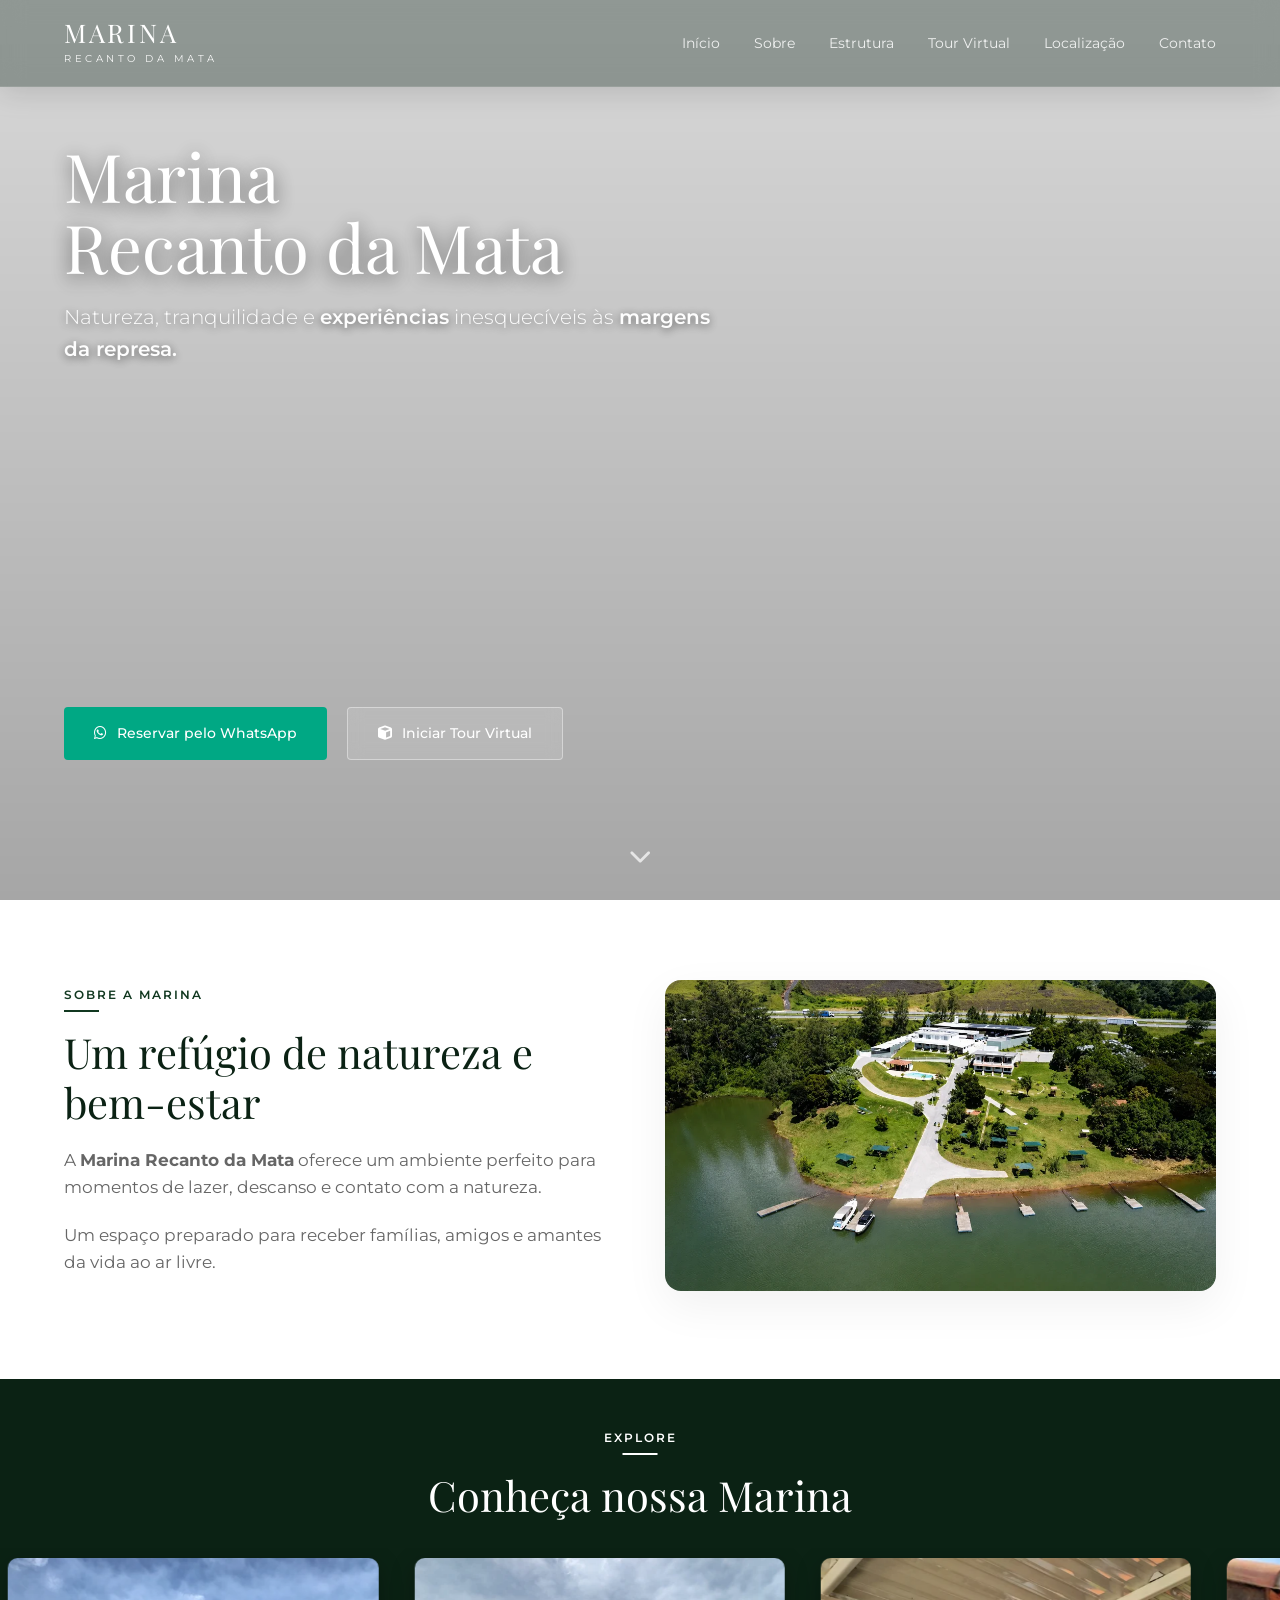
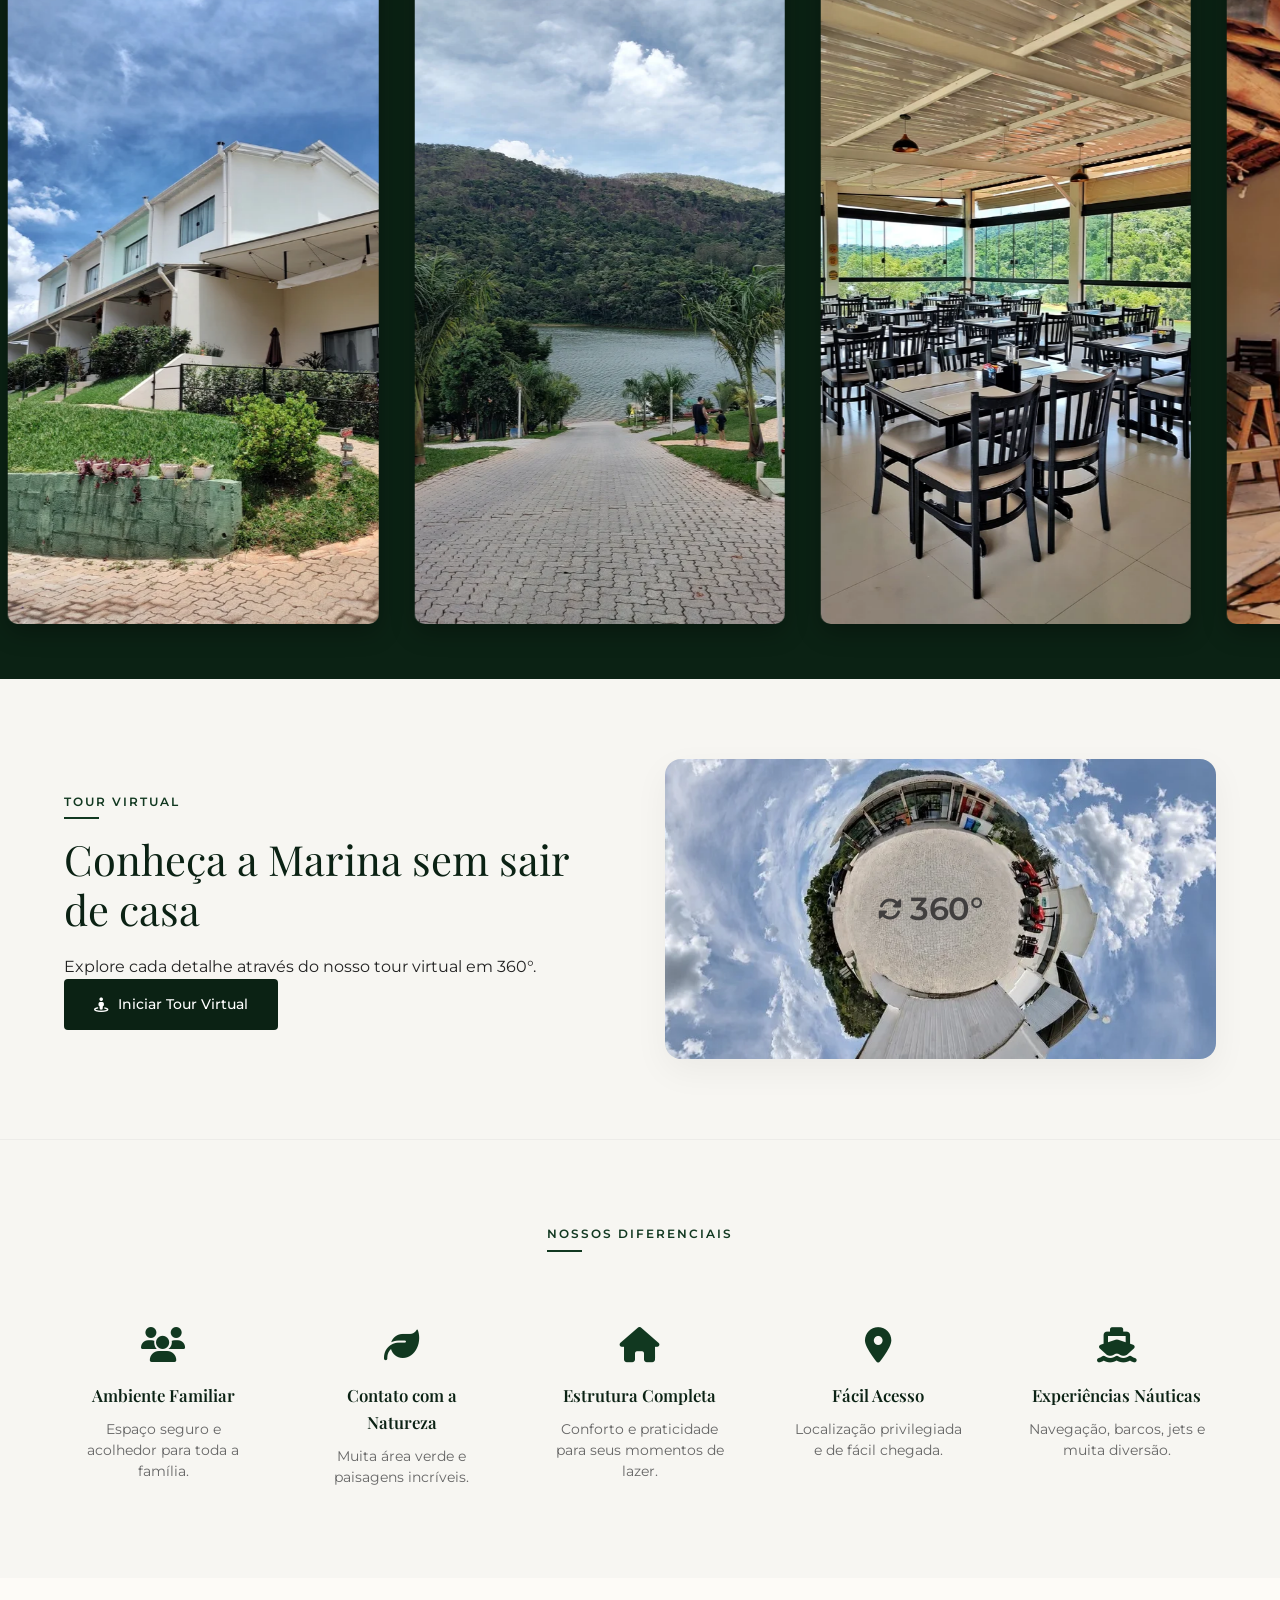
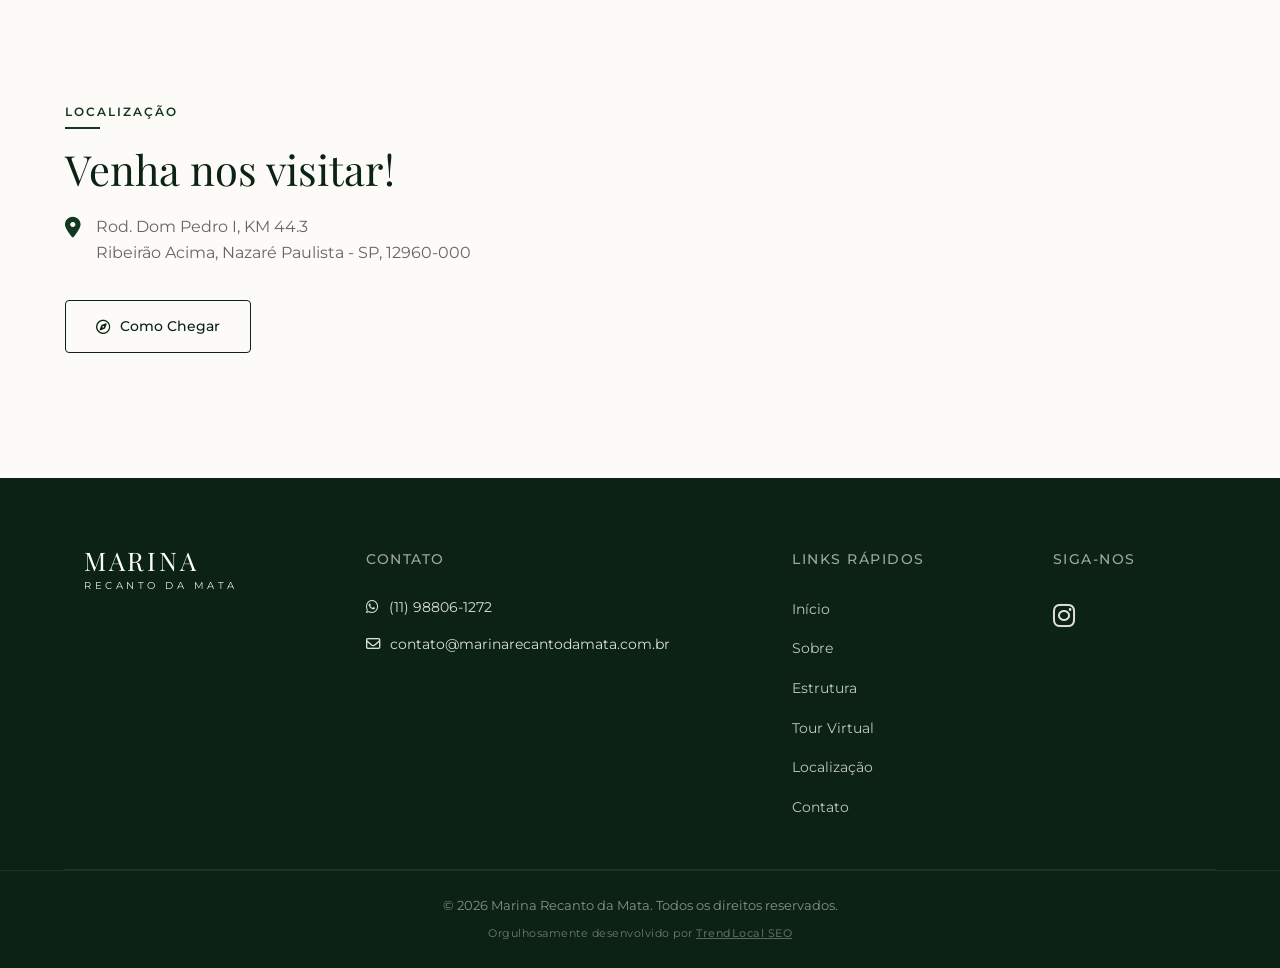
<file: index.html>
<!DOCTYPE html>
<html lang="pt-BR">
<head>
    <meta charset="UTF-8">
    <meta name="viewport" content="width=device-width, initial-scale=1.0">
    <title>Marina Recanto da Mata</title>

    <!-- Open Graph / Compartilhamento -->
    <meta property="og:title" content="Marina Recanto da Mata">
    <meta property="og:description" content="Um refúgio de natureza e bem-estar às margens da represa.">
    <meta property="og:image" content="https://nexths.github.io/marina-recanto-da-mata-portfolio/assets/preview.webp">

    <!-- Fontes e Bibliotecas -->
    <link rel="preconnect" href="https://fonts.googleapis.com">
    <link rel="preconnect" href="https://fonts.gstatic.com" crossorigin>
    <link href="https://fonts.googleapis.com/css2?family=Montserrat:wght@300;400;500;600&family=Playfair+Display:wght@400;600;700&display=swap" rel="stylesheet">
    <link rel="stylesheet" href="https://cdnjs.cloudflare.com/ajax/libs/font-awesome/6.4.0/css/all.min.css">
    <link rel="stylesheet" href="https://cdn.jsdelivr.net/npm/swiper@11/swiper-bundle.min.css">
    <link rel="stylesheet" href="https://cdn.jsdelivr.net/npm/@fancyapps/ui@5.0/dist/fancybox/fancybox.css">
    <link rel="stylesheet" href="style.css">
</head>
<body>

    <header class="main-header">
        <div class="container header-container">
            <a href="#inicio" class="logo">
                <span class="logo-title">MARINA</span>
                <span class="logo-subtitle">RECANTO DA MATA</span>
            </a>
            <nav class="nav-menu">
                <a href="#inicio">Início</a>
                <a href="#sobre">Sobre</a>
                <a href="#estrutura">Estrutura</a>
                <a href="#tour">Tour Virtual</a>
                <a href="#localizacao">Localização</a>
                <a href="#contato">Contato</a>
            </nav>
        </div>
    </header>

    <section id="inicio" class="hero-section">
        <video autoplay muted loop playsinline class="hero-video">
            <source src="assets/videohero-mobile.mp4" media="(max-width: 768px)" type="video/mp4">
            <source src="assets/videohero.mp4" type="video/mp4">
            Seu navegador não suporta vídeos em HTML5.
        </video>

        <div class="hero-overlay"></div>

        <div class="container hero-container">
            <div class="hero-content-box">
                <div class="hero-text-top">
                    <h1>Marina<br>Recanto da Mata</h1>
                    <p class="hero-tagline">Natureza, tranquilidade e <strong>experiências</strong> inesquecíveis às <strong>margens da represa.</strong></p>
                </div>

                <div class="hero-buttons">
                    <a href="https://wa.me/5511988061272" target="_blank" rel="noopener noreferrer" class="btn btn-whatsapp">
                        <i class="fab fa-whatsapp"></i> Reservar pelo WhatsApp
                    </a>
                    <a href="tour-marina-destino/index.html" target="_blank" rel="noopener noreferrer" class="btn btn-tour">
                        <i class="fas fa-cube"></i> Iniciar Tour Virtual
                    </a>
                </div>
            </div>
        </div>

        <a href="#sobre" class="scroll-arrow" aria-label="Rolar para baixo">
            <i class="fas fa-chevron-down"></i>
        </a>
    </section>

    <section id="sobre" class="sobre-section reveal">
        <div class="container grid-2">
            <div class="sobre-content">
                <span class="section-badge">SOBRE A MARINA</span>
                <h2>Um refúgio de natureza e bem-estar</h2>
                <p>A <strong>Marina Recanto da Mata</strong> oferece um ambiente perfeito para momentos de lazer, descanso e contato com a natureza.</p>
                <p>Um espaço preparado para receber famílias, amigos e amantes da vida ao ar livre.</p>
            </div>
            <div class="sobre-image">
                <img src="assets/sobre-marina.webp" alt="Vista aérea da Marina Recanto da Mata">
            </div>
        </div>
    </section>

    <section id="estrutura" class="explore-section reveal">
        <div class="explore-header text-center">
            <span class="section-badge badge-light">EXPLORE</span>
            <h2 class="text-white">Conheça nossa Marina</h2>
        </div>

        <div class="swiper mySwiper">
            <div class="swiper-wrapper">
                <div class="swiper-slide">
                    <div class="gallery-item">
                        <a href="assets/galeria1_resultado.webp" data-fancybox="galeria-marina">
                            <img src="assets/galeria1_resultado.webp" alt="Estrutura 1">
                        </a>
                    </div>
                </div>
                <div class="swiper-slide">
                    <div class="gallery-item">
                        <a href="assets/galeria2_resultado.webp" data-fancybox="galeria-marina">
                            <img src="assets/galeria2_resultado.webp" alt="Estrutura 2">
                        </a>
                    </div>
                </div>
                <div class="swiper-slide">
                    <div class="gallery-item">
                        <a href="assets/galeria3_resultado.webp" data-fancybox="galeria-marina">
                            <img src="assets/galeria3_resultado.webp" alt="Estrutura 3">
                        </a>
                    </div>
                </div>
                <div class="swiper-slide">
                    <div class="gallery-item">
                        <a href="assets/galeria4_resultado.webp" data-fancybox="galeria-marina">
                            <img src="assets/galeria4_resultado.webp" alt="Estrutura 4">
                        </a>
                    </div>
                </div>
                <div class="swiper-slide">
                    <div class="gallery-item">
                        <a href="assets/galeria6_resultado.webp" data-fancybox="galeria-marina">
                            <img src="assets/galeria6_resultado.webp" alt="Estrutura 6">
                        </a>
                    </div>
                </div>
                <div class="swiper-slide">
                    <div class="gallery-item">
                        <a href="assets/galeria7_resultado.webp" data-fancybox="galeria-marina">
                            <img src="assets/galeria7_resultado.webp" alt="Estrutura 7">
                        </a>
                    </div>
                </div>
                <div class="swiper-slide">
                    <div class="gallery-item">
                        <a href="assets/galeria8_resultado.webp" data-fancybox="galeria-marina">
                            <img src="assets/galeria8_resultado.webp" alt="Estrutura 8">
                        </a>
                    </div>
                </div>
            </div>
            <div class="swiper-pagination"></div>
        </div>
    </section>

    <section id="tour" class="tour-section reveal">
        <div class="container grid-2">
            <div class="tour-content">
                <span class="section-badge">TOUR VIRTUAL</span>
                <h2>Conheça a Marina sem sair de casa</h2>
                <p>Explore cada detalhe através do nosso tour virtual em 360°.</p>
                <a href="tour-marina-destino/index.html" target="_blank" rel="noopener noreferrer" class="btn btn-dark-tour">
                    <i class="fas fa-street-view"></i> Iniciar Tour Virtual
                </a>
            </div>
            <div class="tour-banner">
                <img src="assets/preview-tour.webp" alt="Preview Tour 360">
                <div class="badge-360">
                    <i class="fas fa-sync-alt"></i><span>360°</span>
                </div>
            </div>
        </div>
    </section>

    <section class="diferenciais-section reveal">
        <div class="container">
            <div class="text-center">
                <span class="section-badge">NOSSOS DIFERENCIAIS</span>
            </div>
            <div class="diferenciais-grid">
                <div class="diferencial-item">
                    <i class="fas fa-users item-icon"></i>
                    <h3>Ambiente Familiar</h3>
                    <p>Espaço seguro e acolhedor para toda a família.</p>
                </div>
                <div class="diferencial-item">
                    <i class="fas fa-leaf item-icon"></i>
                    <h3>Contato com a Natureza</h3>
                    <p>Muita área verde e paisagens incríveis.</p>
                </div>
                <div class="diferencial-item">
                    <i class="fas fa-home item-icon"></i>
                    <h3>Estrutura Completa</h3>
                    <p>Conforto e praticidade para seus momentos de lazer.</p>
                </div>
                <div class="diferencial-item">
                    <i class="fas fa-map-marker-alt item-icon"></i>
                    <h3>Fácil Acesso</h3>
                    <p>Localização privilegiada e de fácil chegada.</p>
                </div>
                <div class="diferencial-item">
                    <i class="fas fa-ship item-icon"></i>
                    <h3>Experiências Náuticas</h3>
                    <p>Navegação, barcos, jets e muita diversão.</p>
                </div>
            </div>
        </div>
    </section>

    <section id="localizacao" class="localizacao-section reveal">
        <div class="container-fluid grid-2-special">
            <div class="localizacao-content">
                <span class="section-badge">LOCALIZAÇÃO</span>
                <h2>Venha nos visitar!</h2>
                <div class="address-box">
                    <i class="fas fa-map-marker-alt"></i>
                    <p>Rod. Dom Pedro I, KM 44.3<br>Ribeirão Acima, Nazaré Paulista - SP, 12960-000</p>
                </div>
                <a href="https://maps.app.goo.gl/9sa6LUnuPkdQ67Bv5" target="_blank" rel="noopener noreferrer" class="btn btn-outline-dark">
                    <i class="far fa-compass"></i> Como Chegar
                </a>
            </div>
            <div class="map-container">
                <iframe
                    src="https://www.google.com/maps/embed?pb=!1m18!1m12!1m3!1d3667.5814678213937!2d-46.33232830901492!3d-23.18547078140979!2m3!1f0!2f0!3f0!3m2!1i1024!2i768!4f13.1!3m3!1m2!1s0x94ce9b3322a90127%3A0x82143a314d010b9f!2sMarina%20Recanto%20da%20Mata!5e0!3m2!1spt-BR!2sbr!4v1780842543888!5m2!1spt-BR!2sbr"
                    allowfullscreen=""
                    loading="lazy"
                    referrerpolicy="no-referrer-when-downgrade"
                    title="Mapa da Marina Recanto da Mata">
                </iframe>
            </div>
        </div>
    </section>

    <footer id="contato" class="main-footer">
        <div class="container footer-container">
            <div class="footer-brand">
                <span class="logo-title">MARINA</span>
                <span class="logo-subtitle">RECANTO DA MATA</span>
            </div>

            <div class="footer-column">
                <h4>Contato</h4>
                <ul class="footer-contact-list">
                    <li><i class="fab fa-whatsapp"></i> (11) 98806-1272</li>
                    <li><i class="far fa-envelope"></i> contato@marinarecantodamata.com.br</li>
                </ul>
            </div>

            <div class="footer-column">
                <h4>Links Rápidos</h4>
                <ul class="footer-links-list">
                    <li><a href="#inicio">Início</a></li>
                    <li><a href="#sobre">Sobre</a></li>
                    <li><a href="#estrutura">Estrutura</a></li>
                    <li><a href="#tour">Tour Virtual</a></li>
                    <li><a href="#localizacao">Localização</a></li>
                    <li><a href="#contato">Contato</a></li>
                </ul>
            </div>

            <div class="footer-column">
                <h4>Siga-nos</h4>
                <div class="social-icons">
                    <a href="https://www.instagram.com/marinarecantodamata/?utm_medium=copy_link" target="_blank" rel="noopener noreferrer" aria-label="Instagram">
                        <i class="fab fa-instagram"></i>
                    </a>
                </div>
            </div>
        </div>

        <div class="footer-bottom text-center">
            <p class="copyright">© 2026 Marina Recanto da Mata. Todos os direitos reservados.</p>
            <p class="developer-credit">
                Orgulhosamente desenvolvido por
                <a href="https://trendlocalseo.com.br/" target="_blank" rel="noopener noreferrer">TrendLocal SEO</a>
            </p>
        </div>
    </footer>

    <script src="https://cdn.jsdelivr.net/npm/swiper@11/swiper-bundle.min.js"></script>
    <script src="https://cdn.jsdelivr.net/npm/@fancyapps/ui@5.0/dist/fancybox/fancybox.umd.js"></script>
    <script src="script.js"></script>
</body>
</html>
</file>
<file: style.css>
/*!
 * Desenvolvedor: TrendLocal SEO
 * Contato comercial: (11) 99981-4081
 * Todos os direitos de desenvolvimento reservados.
 */

/* =========================================================
   VARIÁVEIS E RESET
   ========================================================= */
:root {
    --primary-green: #0b2214;
    --accent-green: #113820;
    --light-bg: #f7f6f2;
    --cream-bg: #fdfbf7;
    --text-dark: #222222;
    --text-muted: #666666;
    --whatsapp-color: #00a884;
    --font-serif: 'Playfair Display', serif;
    --font-sans: 'Montserrat', sans-serif;
}

* {
    margin: 0;
    padding: 0;
    box-sizing: border-box;
}

body {
    font-family: var(--font-sans);
    color: var(--text-dark);
    background-color: #ffffff;
    line-height: 1.6;
    -webkit-font-smoothing: antialiased;
    -moz-osx-font-smoothing: grayscale;
    animation: fadeIn 0.8s ease-in-out;
}

@keyframes fadeIn {
    from { opacity: 0; }
    to { opacity: 1; }
}

.container {
    width: 90%;
    max-width: 1200px;
    margin: 0 auto;
    padding: 80px 0;
}

.container-fluid {
    width: 100%;
    margin: 0 auto;
}

.grid-2 {
    display: grid;
    grid-template-columns: 1fr 1fr;
    gap: 50px;
    align-items: center;
}

.text-center { text-align: center; }
.text-white { color: #ffffff; }

/* =========================================================
   TIPOGRAFIA E BADGES
   ========================================================= */
.section-badge {
    display: inline-block;
    font-size: 0.75rem;
    font-weight: 600;
    letter-spacing: 2px;
    color: var(--accent-green);
    margin-bottom: 15px;
    position: relative;
    padding-bottom: 8px;
}

.section-badge::after {
    content: '';
    position: absolute;
    bottom: 0;
    left: 0;
    width: 35px;
    height: 2px;
    background-color: var(--accent-green);
}

.section-badge.badge-light {
    color: #ffffff;
}

.section-badge.badge-light::after {
    background-color: #ffffff;
    left: 50%;
    transform: translateX(-50%);
}

h1, h2, h3 {
    font-family: var(--font-serif);
    font-weight: 400;
    margin-bottom: 20px;
}

h2 {
    font-size: 2.6rem;
    color: var(--primary-green);
    line-height: 1.2;
}

/* =========================================================
   BOTÕES
   ========================================================= */
.btn {
    display: inline-flex;
    align-items: center;
    gap: 10px;
    padding: 14px 30px;
    border-radius: 4px;
    text-decoration: none;
    font-weight: 500;
    font-size: 0.9rem;
    transition: all 0.3s cubic-bezier(0.4, 0, 0.2, 1);
}

.btn-whatsapp {
    background-color: var(--whatsapp-color);
    color: #ffffff;
}

.btn-whatsapp:hover {
    background-color: #008f72;
    transform: translateY(-2px);
    box-shadow: 0 5px 15px rgba(0, 168, 132, 0.3);
}

.btn-tour {
    background: rgba(255, 255, 255, 0.12);
    border: 1px solid rgba(255, 255, 255, 0.4);
    color: #ffffff;
    backdrop-filter: blur(8px);
    -webkit-backdrop-filter: blur(8px);
}

.btn-tour:hover {
    background: rgba(255, 255, 255, 0.25);
    border-color: #ffffff;
    transform: translateY(-2px);
}

.btn-dark-tour {
    background-color: var(--primary-green);
    color: #ffffff;
}

.btn-dark-tour:hover {
    background-color: var(--accent-green);
    transform: translateY(-2px);
}

.btn-outline-dark {
    border: 1px solid var(--primary-green);
    color: var(--primary-green);
    background: transparent;
}

.btn-outline-dark:hover {
    background-color: var(--primary-green);
    color: #ffffff;
}

/* =========================================================
   HEADER E NAVEGAÇÃO
   ========================================================= */
.main-header {
    position: absolute;
    top: 0;
    left: 0;
    width: 100%;
    z-index: 100;
    background: rgba(11, 34, 20, 0.35);
    backdrop-filter: blur(12px);
    -webkit-backdrop-filter: blur(12px);
    border-bottom: 1px solid rgba(255, 255, 255, 0.1);
    box-shadow: 0 4px 30px rgba(0, 0, 0, 0.15);
}

.header-container {
    display: flex;
    justify-content: space-between;
    align-items: center;
    padding: 20px 0;
}

.logo {
    color: #ffffff;
    display: flex;
    flex-direction: column;
    text-decoration: none;
}

.logo-title {
    font-family: var(--font-serif);
    font-size: 1.6rem;
    letter-spacing: 3px;
    line-height: 1;
}

.logo-subtitle {
    font-size: 0.6rem;
    letter-spacing: 3.5px;
    margin-top: 5px;
    opacity: 0.9;
}

.nav-menu a {
    color: #ffffff;
    text-decoration: none;
    margin-left: 30px;
    font-size: 0.85rem;
    font-weight: 400;
    opacity: 0.85;
    transition: opacity 0.2s, border-bottom 0.2s;
    padding-bottom: 5px;
}

.nav-menu a:hover {
    opacity: 1;
    border-bottom: 2px solid #ffffff;
}

/* =========================================================
   HERO SECTION
   ========================================================= */
.hero-section {
    position: relative;
    height: 100vh;
    min-height: 700px;
    display: flex;
    align-items: center;
    color: #ffffff;
    overflow: hidden;
}

.hero-video {
    position: absolute;
    top: 50%;
    left: 50%;
    transform: translate(-50%, -50%);
    min-width: 100%;
    min-height: 100%;
    width: auto;
    height: auto;
    object-fit: cover;
    z-index: 1;
    backface-visibility: hidden;
    filter: saturate(1.05) contrast(1.05);
}

.hero-overlay {
    position: absolute;
    inset: 0;
    background: linear-gradient(to bottom, rgba(0,0,0,0.15), rgba(0,0,0,0.35));
    z-index: 2;
}

.hero-container {
    position: relative;
    z-index: 3;
    height: 100%;
    display: flex;
    align-items: center;
}

.hero-content-box {
    width: 100%;
    height: 100%;
    display: flex;
    flex-direction: column;
    justify-content: space-between;
    padding: 60px 0;
}

.hero-text-top {
    max-width: 650px;
}

.hero-section h1 {
    font-size: 4.2rem;
    line-height: 1.05;
    margin-bottom: 20px;
    text-shadow: 0 4px 20px rgba(0, 0, 0, 0.6);
}

.hero-tagline {
    font-size: 1.25rem;
    font-weight: 300;
    max-width: 650px;
    opacity: 0.95;
    text-shadow: 0 2px 10px rgba(0, 0, 0, 0.6);
}

.hero-tagline strong {
    font-weight: 600;
}

.hero-buttons {
    display: flex;
    gap: 20px;
}

.scroll-arrow {
    position: absolute;
    bottom: 25px;
    left: 50%;
    transform: translateX(-50%);
    font-size: 1.4rem;
    color: #ffffff;
    opacity: 0.7;
    animation: bounce 2s infinite;
    z-index: 3;
}

@keyframes bounce {
    0%, 20%, 50%, 80%, 100% { transform: translateY(0) translateX(-50%); }
    40% { transform: translateY(-12px) translateX(-50%); }
    60% { transform: translateY(-6px) translateX(-50%); }
}

/* =========================================================
   SEÇÃO SOBRE
   ========================================================= */
.sobre-section {
    background-color: #ffffff;
}

.sobre-content p {
    color: var(--text-muted);
    margin-bottom: 22px;
    font-size: 1.05rem;
}

.sobre-image img {
    width: 100%;
    height: auto;
    border-radius: 16px;
    box-shadow: 0 15px 45px rgba(0,0,0,0.06);
    object-fit: cover;
}

/* =========================================================
   SEÇÃO EXPLORE (CARROSSEL CONTÍNUO)
   ========================================================= */
/* =========================================================
   SEÇÃO EXPLORE (CARROSSEL CONTÍNUO EM TELA QUASE CHEIA)
   ========================================================= */
.explore-section {
    background-color: var(--primary-green);
    min-height: 100vh;
    padding: 45px 0 20px; /* Espaço só para o título em cima e um risquinho embaixo */
    display: flex;
    flex-direction: column;
    justify-content: space-between;
}

.explore-header {
    width: 90%;
    max-width: 1200px;
    margin: 0 auto 20px;
}

.explore-header h2 {
    margin-bottom: 0; /* Enxuga o espaço entre o título e as fotos */
}

.swiper {
    width: 100%;
    padding-top: 10px;
    padding-bottom: 35px; /* Espaço mínimo para as bolinhas da paginação */
}

.swiper-wrapper {
    transition-timing-function: linear !important;
}

.swiper-slide {
    display: flex;
    justify-content: center;
    padding: 0 8px;
}

.gallery-item {
    width: 100%;
    height: 74vh; /* Ocupa quase a tela inteira */
    min-height: 480px;
    border-radius: 10px;
    overflow: hidden;
    box-shadow: 0 8px 25px rgba(0, 0, 0, 0.3);
}

.gallery-item img {
    width: 100%;
    height: 100%;
    object-fit: cover;
    transition: transform 0.4s ease;
}

.gallery-item:hover img {
    transform: scale(1.05);
}

.swiper-pagination-bullet {
    background: #ffffff !important;
    opacity: 0.35;
    width: 9px;
    height: 9px;
    transition: all 0.3s ease;
}

.swiper-pagination-bullet-active {
    opacity: 1 !important;
    transform: scale(1.25);
}

/* =========================================================
   SEÇÃO TOUR VIRTUAL
   ========================================================= */
.tour-section {
    background-color: var(--light-bg);
}

.tour-banner {
    position: relative;
    border-radius: 16px;
    overflow: hidden;
    box-shadow: 0 12px 35px rgba(0,0,0,0.05);
}

.tour-banner img {
    width: 100%;
    height: auto;
    display: block;
}

.badge-360 {
    position: absolute;
    top: 50%;
    left: 50%;
    transform: translate(-60%, -50%);
    display: flex;
    align-items: center;
    justify-content: center;
    gap: 8px;
    color: #413f3f;
    font-size: 1.5rem;
    pointer-events: none;
}

.badge-360 span {
    font-size: 2rem;
    font-weight: 600;
    letter-spacing: -0.5px;
}

/* =========================================================
   SEÇÃO DIFERENCIAIS
   ========================================================= */
.diferenciais-section {
    background-color: var(--light-bg);
    border-top: 1px solid rgba(0,0,0,0.04);
}

.diferenciais-grid {
    display: grid;
    grid-template-columns: repeat(auto-fit, minmax(180px, 1fr));
    gap: 40px;
    margin-top: 50px;
}

.diferencial-item {
    text-align: center;
    padding: 10px;
}

.item-icon {
    font-size: 2.2rem;
    color: var(--accent-green);
    margin-bottom: 20px;
}

.diferencial-item h3 {
    font-size: 1.05rem;
    font-weight: 600;
    margin-bottom: 10px;
    color: var(--primary-green);
}

.diferencial-item p {
    font-size: 0.88rem;
    color: var(--text-muted);
    line-height: 1.5;
}

/* =========================================================
   SEÇÃO LOCALIZAÇÃO
   ========================================================= */
.localizacao-section {
    background-color: var(--cream-bg);
}

.grid-2-special {
    display: grid;
    grid-template-columns: 42% 58%;
    align-items: stretch;
}

.localizacao-content {
    padding: 80px 12%;
    background-color: var(--cream-bg);
    display: flex;
    flex-direction: column;
    justify-content: center;
    align-items: flex-start;
}

.address-box {
    display: flex;
    gap: 15px;
    margin-bottom: 35px;
    color: var(--text-dark);
}

.address-box i {
    font-size: 1.3rem;
    color: var(--accent-green);
    margin-top: 3px;
}

.address-box p {
    font-size: 1rem;
    color: var(--text-muted);
}

.map-container {
    position: relative;
    height: 500px;
    width: 100%;
}

.map-container iframe {
    width: 100%;
    height: 100%;
    border: none;
    display: block;
}

/* =========================================================
   FOOTER
   ========================================================= */
.main-footer {
    background-color: var(--primary-green);
    color: #ffffff;
    padding-top: 70px;
}

.footer-container {
    padding: 0 20px 50px;
    display: grid;
    grid-template-columns: 2.2fr 3.5fr 2fr 1.3fr;
    gap: 40px;
    align-items: start;
    border-bottom: 1px solid rgba(255,255,255,0.08);
}

.footer-brand {
    display: flex;
    flex-direction: column;
}

.footer-column h4 {
    font-size: 0.9rem;
    margin-bottom: 25px;
    text-transform: uppercase;
    letter-spacing: 1.5px;
    font-weight: 500;
    color: rgba(255, 255, 255, 0.6);
}

.footer-contact-list,
.footer-links-list {
    list-style: none;
    display: flex;
    flex-direction: column;
    gap: 14px;
}

.footer-contact-list li {
    font-size: 0.9rem;
    opacity: 0.85;
    display: flex;
    align-items: center;
    gap: 10px;
    white-space: nowrap;
}

.footer-links-list a {
    color: #ffffff;
    text-decoration: none;
    font-size: 0.9rem;
    opacity: 0.75;
    transition: opacity 0.2s;
}

.footer-links-list a:hover {
    opacity: 1;
    text-decoration: underline;
}

.social-icons a {
    color: #ffffff;
    font-size: 1.6rem;
    opacity: 0.85;
    transition: transform 0.2s ease, opacity 0.2s;
    display: inline-block;
}

.social-icons a:hover {
    transform: scale(1.12);
    opacity: 1;
}

.footer-bottom {
    padding: 25px 20px;
    border-top: 1px solid rgba(255, 255, 255, 0.08);
}

.footer-bottom .copyright {
    font-size: 0.8rem;
    opacity: 0.5;
    margin: 0;
}

.footer-bottom .developer-credit {
    margin-top: 8px;
    font-size: 0.7rem;
    opacity: 0.4;
    letter-spacing: 0.5px;
}

.footer-bottom .developer-credit a {
    color: #ffffff;
    text-decoration: underline;
    font-weight: 500;
    opacity: 0.8;
}

/* =========================================================
   RESPONSIVO (MOBILE <= 768px)
   ========================================================= */
@media (max-width: 768px) {
    .container {
        padding: 60px 0;
    }

    h2 {
        font-size: 2rem;
    }

    .nav-menu,
    .logo {
        display: none;
    }

    .main-header {
        background: transparent;
        backdrop-filter: none;
        -webkit-backdrop-filter: none;
        box-shadow: none;
        border: none;
    }

    .header-container {
        padding: 10px 0;
    }

    .hero-video {
        width: 100%;
        height: 100%;
        object-fit: cover;
        object-position: center 52%;
    }

    .hero-overlay {
        background: linear-gradient(to bottom, rgba(0,0,0,0.12) 0%, rgba(0,0,0,0.42) 100%);
    }

    .hero-content-box {
        padding: 30px 0 40px;
    }

    .hero-text-top {
        margin-top: 25px;
    }

    .hero-section h1 {
        font-size: 2.4rem;
        margin-bottom: 8px;
    }

    .hero-tagline {
        font-size: 0.95rem;
    }

    .hero-buttons {
        flex-direction: column;
        gap: 10px;
        width: 100%;
        margin-bottom: 12px;
    }

    .btn {
        width: 100%;
        justify-content: center;
        padding: 12px 20px;
    }

    .grid-2 {
        grid-template-columns: 1fr;
        gap: 30px;
    }

    .gallery-item {
        height: 280px;
    }

    /* Seção Localização alinhada com a hierarquia da página */
    .grid-2-special {
        grid-template-columns: 1fr;
    }

    .localizacao-content {
        width: 90%;
        margin: 0 auto;
        padding: 60px 0 40px;
    }

    .map-container {
        height: 350px;
    }

    .footer-container {
        grid-template-columns: 1fr;
        gap: 30px;
    }

    .footer-contact-list li {
        white-space: normal;
        word-break: break-word;
    }

    .explore-section {
        min-height: auto;
        padding: 40px 0 15px;
    }

    .gallery-item {
        height: 68vh;
        min-height: 380px;
    }
}
</file>
